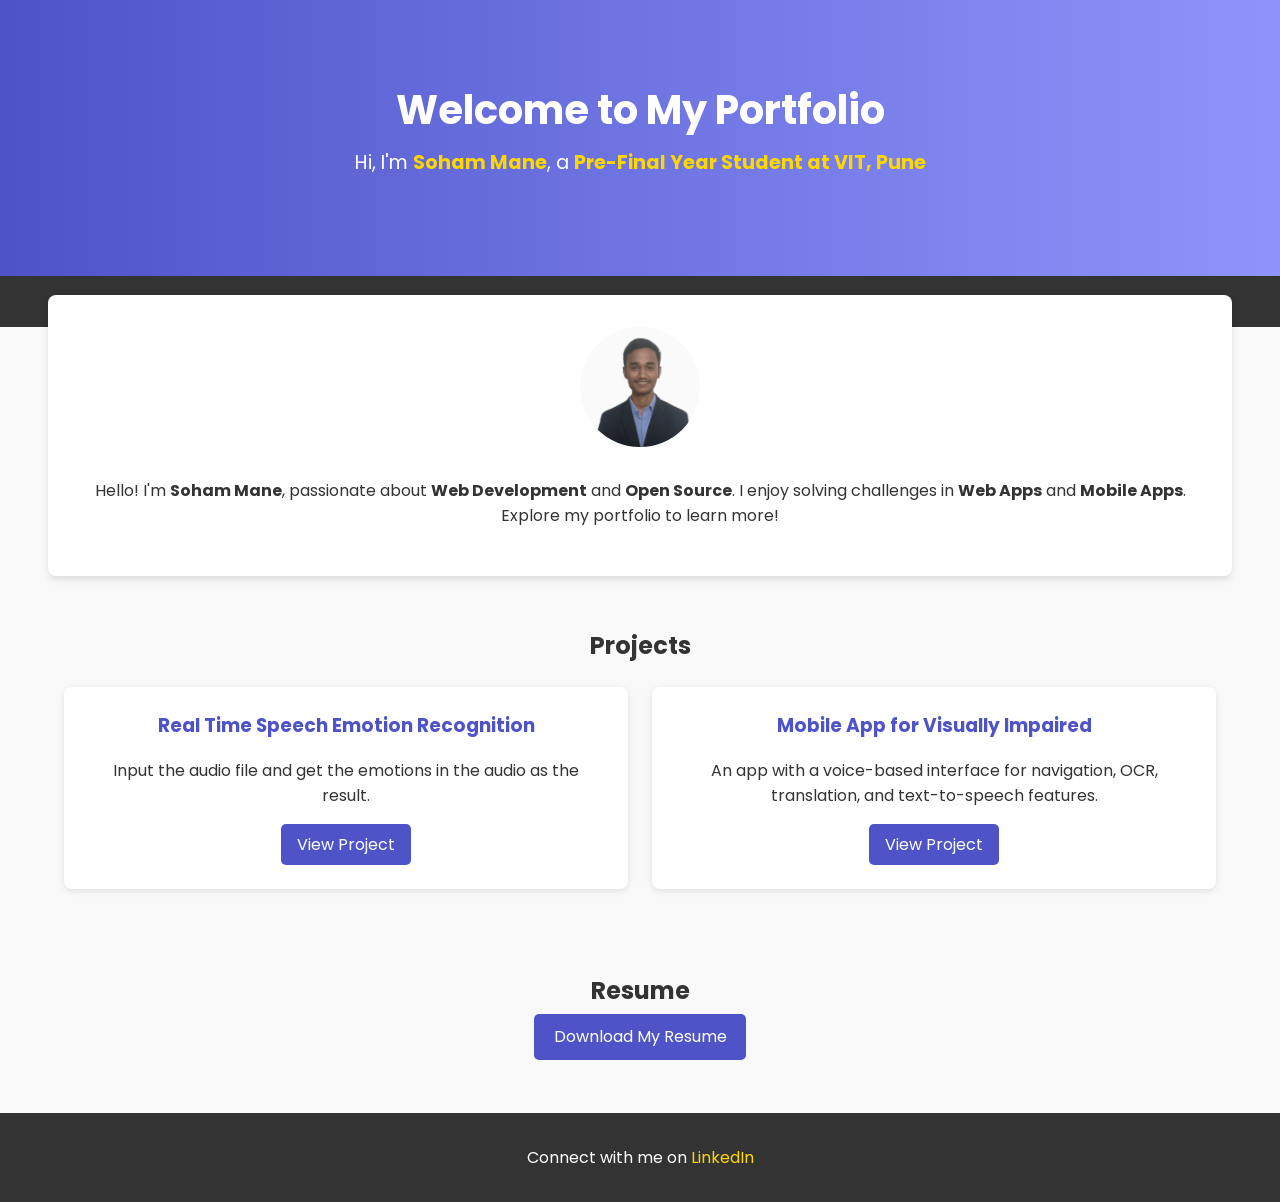
<file: index.html>
<!DOCTYPE html>
<html lang="en">
<head>
    <meta charset="UTF-8">
    <meta name="viewport" content="width=device-width, initial-scale=1.0">
    <title>My Portfolio</title>
    <link rel="stylesheet" href="https://cdnjs.cloudflare.com/ajax/libs/font-awesome/6.0.0-beta3/css/all.min.css">
    <link href="https://fonts.googleapis.com/css2?family=Poppins:wght@300;400;600&display=swap" rel="stylesheet">
    <style>
        /* General Styles */
        body {
            font-family: 'Poppins', sans-serif;
            margin: 0;
            padding: 0;
            background: #f9f9f9;
            color: #333;
        }

        .container {
            width: 90%;
            max-width: 1200px;
            margin: 0 auto;
            padding: 1rem;
        }

        /* Header Section */
        header {
            background: linear-gradient(to right, #4e54c8, #8f94fb);
            color: white;
            text-align: center;
            padding: 4rem 1rem;
        }
        header h1 {
            font-size: 2.5rem;
            margin: 0;
        }
        header p {
            font-size: 1.2rem;
            margin-top: 0.5rem;
        }
        header .highlight {
            font-weight: bold;
            color: #ffd700;
        }

        /* Navigation */
        nav {
            background: #333;
            display: flex;
            justify-content: center;
            padding: 0.8rem;
        }
        nav a {
            color: white;
            text-decoration: none;
            font-size: 1rem;
            margin: 0 1rem;
            transition: color 0.3s;
        }
        nav a:hover {
            color: #ffd700;
        }

        /* About Section */
        #about {
            text-align: center;
            padding: 2rem 1rem;
            background: #ffffff;
            box-shadow: 0 4px 6px rgba(0, 0, 0, 0.1);
            margin-top: -2rem;
            border-radius: 8px;
        }
        #about img {
            width: 120px;
            height: 120px;
            border-radius: 50%;
            margin-bottom: 1rem;
        }
        #about p {
            margin-top: 0.5rem;
        }

        /* Projects Section */
        #projects {
            padding: 2rem 1rem;
        }
        #projects h2 {
            text-align: center;
            margin-bottom: 1.5rem;
        }
        .project-grid {
            display: grid;
            grid-template-columns: repeat(auto-fit, minmax(280px, 1fr));
            gap: 1.5rem;
        }
        .project {
            background: white;
            padding: 1.5rem;
            border-radius: 8px;
            box-shadow: 0 2px 6px rgba(0, 0, 0, 0.1);
            text-align: center;
            transition: transform 0.3s;
        }
        .project:hover {
            transform: translateY(-5px);
        }
        .project h3 {
            margin-top: 0;
            color: #4e54c8;
        }
        .project p {
            margin: 0.5rem 0 1rem;
        }
        .project a {
            display: inline-block;
            padding: 0.5rem 1rem;
            color: white;
            background: #4e54c8;
            text-decoration: none;
            border-radius: 5px;
            transition: background 0.3s;
        }
        .project a:hover {
            background: #8f94fb;
        }

        /* Resume Section */
        #resume {
            text-align: center;
            padding: 2rem 1rem;
        }
        #resume h2 {
            margin-bottom: 1rem;
        }
        #resume a {
            padding: 0.7rem 1.2rem;
            font-size: 1rem;
            text-decoration: none;
            background: #4e54c8;
            color: white;
            border-radius: 5px;
            transition: background 0.3s;
        }
        #resume a:hover {
            background: #8f94fb;
        }

        /* Footer */
        footer {
            background: #333;
            color: white;
            text-align: center;
            padding: 1rem 0;
            margin-top: 2rem;
        }
        footer a {
            color: #ffd700;
            text-decoration: none;
        }
        footer a:hover {
            color: #8f94fb;
        }

        /* Responsive Design */
        @media (max-width: 768px) {
            header h1 {
                font-size: 2rem;
            }
            nav a {
                font-size: 0.9rem;
                margin: 0 0.5rem;
            }
            #about img {
                width: 100px;
                height: 100px;
            }
        }
    </style>
</head>
<body>
    <header>
        <div class="container">
            <h1>Welcome to My Portfolio</h1>
            <p>Hi, I'm <span class="highlight">Soham Mane</span>, a <span class="highlight">Pre-Final Year Student at VIT, Pune</span></p>
        </div>
    </header>

    <nav>
        <a href="#about">About Me</a>
        <a href="#projects">Projects</a>
        <a href="#resume">Resume</a>
    </nav>

    <section id="about" class="container">
        <img src="photo.jpeg" alt="My Photo">
        <p>Hello! I'm <strong>Soham Mane</strong>, passionate about <strong>Web Development</strong> and <strong>Open Source</strong>. I enjoy solving challenges in <strong>Web Apps</strong> and <strong>Mobile Apps</strong>. Explore my portfolio to learn more!</p>
    </section>

    <section id="projects" class="container">
        <h2>Projects</h2>
        <div class="project-grid">
            <div class="project">
                <h3>Real Time Speech Emotion Recognition</h3>
                <p>Input the audio file and get the emotions in the audio as the result.</p>
                <a href="https://github.com/SohamMane19/ML-CP-RealTime-SER" target="_blank">View Project</a>
            </div>
            <div class="project">
                <h3>Mobile App for Visually Impaired</h3>
                <p>An app with a voice-based interface for navigation, OCR, translation, and text-to-speech features.</p>
                <a href="https://github.com/SohamMane19/EDI-SY2-AppForVisuallyImpaired" target="_blank">View Project</a>
            </div>
        </div>
    </section>

    <section id="resume" class="container">
        <h2>Resume</h2>
        <a href="resume.pdf" target="_blank">Download My Resume</a>
    </section>

    <footer>
        <p>Connect with me on <a href="https://www.linkedin.com/in/sohamm19" target="_blank">LinkedIn</a></p>
    </footer>
</body>
</html>
</file>
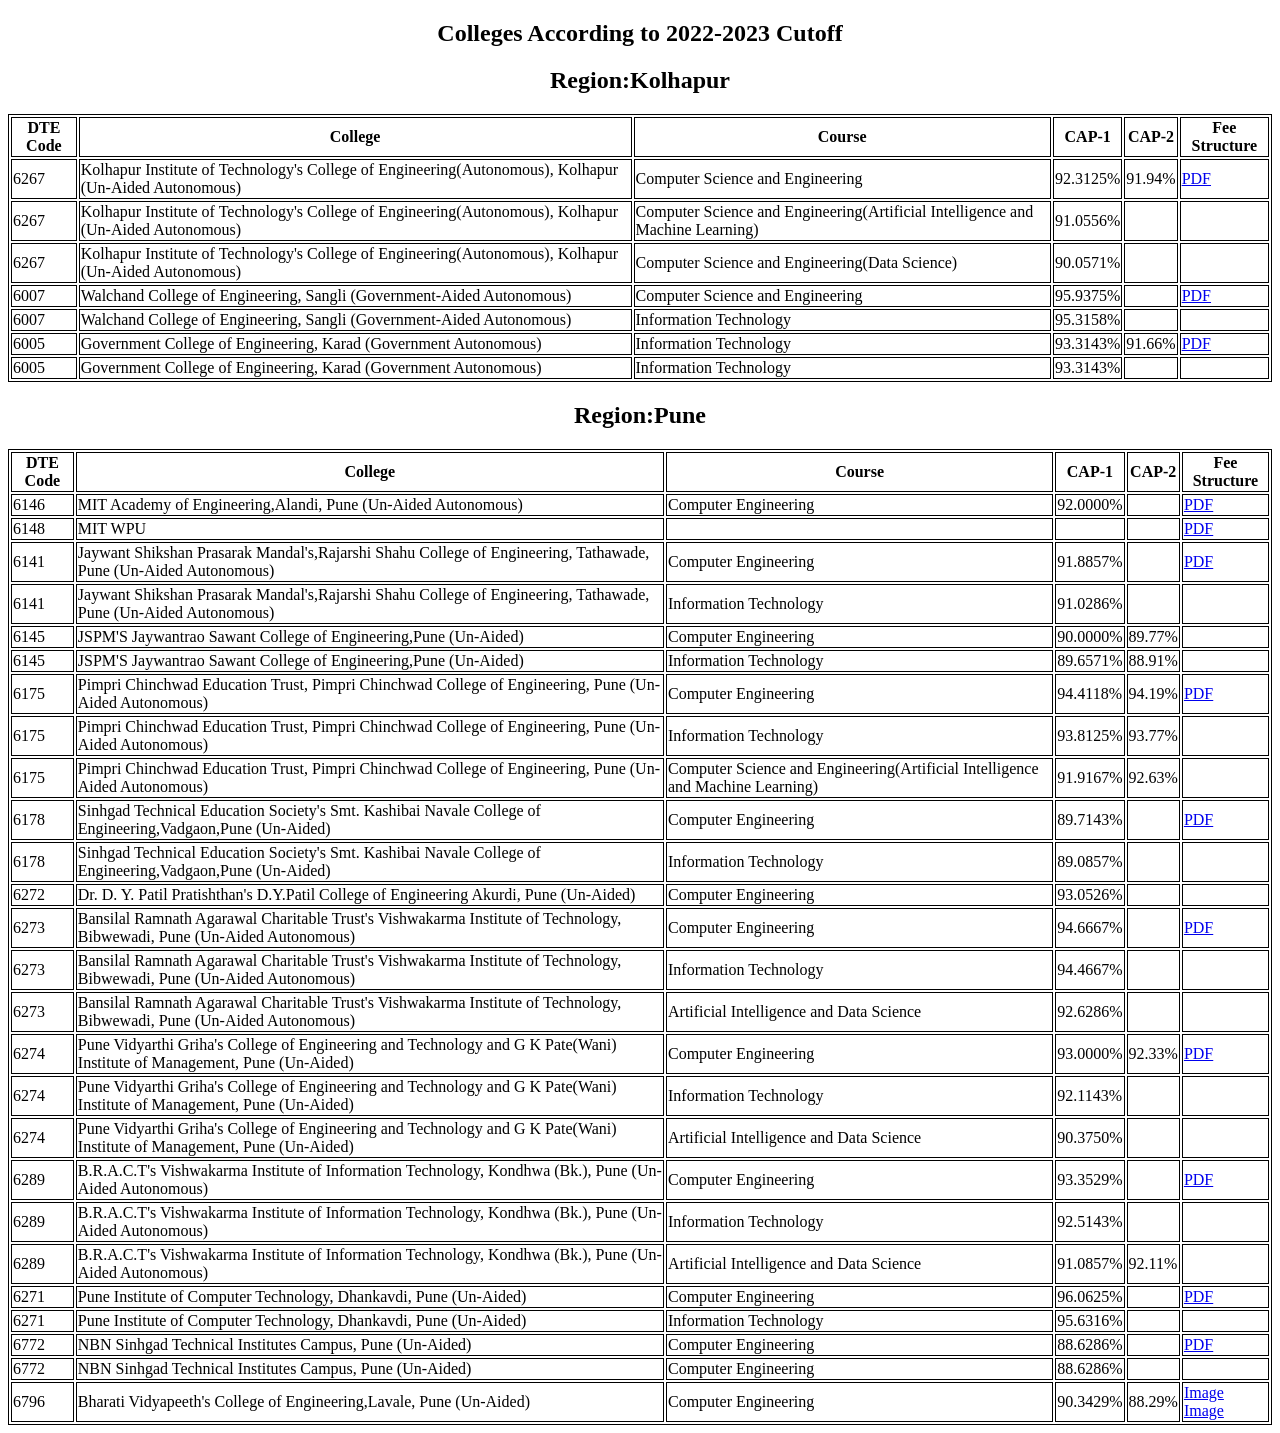
<file: colleges_list.html>
<!DOCTYPE html>
<html>
<style>
table, th, td {
  border:1px solid black;
}
h2{
  text-align: center;
}
</style>
<body>

<h2>Colleges According to 2022-2023 Cutoff</h2>
<h2>Region:Kolhapur</h2>
<table style="width:100%">
  <tr>
    <th>DTE Code</th>
    <th>College</th>
    <th>Course</th>
    <th>CAP-1</th>
    <th>CAP-2</th>
    <th>Fee Structure</th>
  </tr>
  <tr>
    <td>6267</td>
    <td>Kolhapur Institute of Technology's College of Engineering(Autonomous), Kolhapur (Un-Aided Autonomous)</td>
    <td>Computer Science and Engineering</td>
    <td>92.3125%</td>
    <td>91.94%</td>
    <td><a href="pdfs/KITCOEK_Fees Structure 2023-24 - DSE BTech.pdf">PDF</a></td>
  </tr>
  <tr>
    <td>6267</td>
    <td>Kolhapur Institute of Technology's College of Engineering(Autonomous), Kolhapur (Un-Aided Autonomous)</td>
    <td>Computer Science and Engineering(Artificial Intelligence and Machine Learning)</td>
    <td>91.0556%</td>
    <td></td>
    <td></td>
  </tr>
  <tr>
    <td>6267</td>
    <td>Kolhapur Institute of Technology's College of Engineering(Autonomous), Kolhapur (Un-Aided Autonomous)</td>
    <td>Computer Science and Engineering(Data Science)</td>
    <td>90.0571%</td>
    <td></td>
    <td></td>
  </tr>
  <tr>
    <td>6007</td>
    <td>Walchand College of Engineering, Sangli (Government-Aided Autonomous)</td>
    <td>Computer Science and Engineering</td>
    <td>95.9375%</td>
    <td></td>
    <td><a href="pdfs/Walchand_Fee Structure UG_PG_Diploma_2022_23_230123.pdf">PDF</a></td>
  </tr>
  <tr>
    <td>6007</td>
    <td>Walchand College of Engineering, Sangli (Government-Aided Autonomous)</td>
    <td>Information Technology</td>
    <td>95.3158%</td>
    <td></td>
    <td></td>
  </tr>
  <tr>
    <td>6005</td>
    <td>Government College of Engineering, Karad (Government Autonomous)</td>
    <td>Information Technology</td>
    <td>93.3143%</td>
    <td>91.66%</td>
    <td><a href="pdfs/GCOEK_Fee_Structure_2023-24_1687942391.pdf">PDF</a></td>
  </tr>
  <tr>
    <td>6005</td>
    <td>Government College of Engineering, Karad (Government Autonomous)</td>
    <td>Information Technology</td>
    <td>93.3143%</td>
    <td></td>
    <td></td>
  </tr>
</table>

<h2>Region:Pune</h2>
<table style="width:100%">
  <tr>
    <th>DTE Code</th>
    <th>College</th>
    <th>Course</th>
    <th>CAP-1</th>
    <th>CAP-2</th>
    <th>Fee Structure</th>
  </tr>
  <tr>
    <td>6146</td>
    <td>MIT Academy of Engineering,Alandi, Pune (Un-Aided Autonomous)</td>
    <td>Computer Engineering</td>
    <td>92.0000%</td>
    <td></td>
    <td><a href="pdfs/MITAOE_DSY-BTech-Fee-Structure-2022-23.pdf">PDF</a></td>
  </tr>
  <tr>
    <td>6148</td>
    <td>MIT WPU</td>
    <td></td>
    <td></td>
    <td></td>
    <td><a href="pdfs/MITWPU_fee_structure.png">PDF</a></td>
  </tr>
  <tr>
    <td>6141</td>
    <td>Jaywant Shikshan Prasarak Mandal's,Rajarshi Shahu College of Engineering, Tathawade, Pune (Un-Aided Autonomous)</td>
    <td>Computer Engineering</td>
    <td>91.8857%</td>
    <td></td>
    <td><a href="pdfs/6141_JSPMRSCOE_fees structure 2023-24.pdf">PDF</a></td>
  </tr>
  <tr>
    <td>6141</td>
    <td>Jaywant Shikshan Prasarak Mandal's,Rajarshi Shahu College of Engineering, Tathawade, Pune (Un-Aided Autonomous)</td>
    <td>Information Technology</td>
    <td>91.0286%</td>
    <td></td>
    <td></td>
  </tr>
  <tr>
    <td>6145</td>
    <td>JSPM'S Jaywantrao Sawant College of Engineering,Pune (Un-Aided)</td>
    <td>Computer Engineering</td>
    <td>90.0000%</td>
    <td>89.77%</td>
    <td></td>
  </tr>
  <tr>
    <td>6145</td>
    <td>JSPM'S Jaywantrao Sawant College of Engineering,Pune (Un-Aided)</td>
    <td>Information Technology</td>
    <td>89.6571%</td>
    <td>88.91%</td>
    <td></td>
  </tr>
  <tr>
    <td>6175</td>
    <td>Pimpri Chinchwad Education Trust, Pimpri Chinchwad College of Engineering, Pune (Un-Aided Autonomous)</td>
    <td>Computer Engineering</td>
    <td>94.4118%</td>
    <td>94.19%</td>
    <td><a href="pdfs/Admission Fee Structure of PCCOE Engineering College, Pune.htm">PDF</a></td>
  </tr>
  <tr>
    <td>6175</td>
    <td>Pimpri Chinchwad Education Trust, Pimpri Chinchwad College of Engineering, Pune (Un-Aided Autonomous)</td>
    <td>Information Technology</td>
    <td>93.8125%</td>
    <td>93.77%</td>
    <td></td>
  </tr>
  <tr>
    <td>6175</td>
    <td>Pimpri Chinchwad Education Trust, Pimpri Chinchwad College of Engineering, Pune (Un-Aided Autonomous)</td>
    <td>Computer Science and Engineering(Artificial Intelligence and Machine Learning)</td>
    <td>91.9167%</td>
    <td>92.63%</td>
    <td></td>
  </tr>
  <tr>
    <td>6178</td>
    <td>Sinhgad Technical Education Society's Smt. Kashibai Navale College of Engineering,Vadgaon,Pune (Un-Aided)</td>
    <td>Computer Engineering</td>
    <td>89.7143%</td>
    <td></td>
    <td><a href="pdfs/6178_STE_Fee Structure_DSE_2021-22.pdf">PDF</a></td>
  </tr>
  <tr>
    <td>6178</td>
    <td>Sinhgad Technical Education Society's Smt. Kashibai Navale College of Engineering,Vadgaon,Pune (Un-Aided)</td>
    <td>Information Technology</td>
    <td>89.0857%</td>
    <td></td>
    <td></td>
  </tr>
  <tr>
    <td>6272</td>
    <td>Dr. D. Y. Patil Pratishthan's D.Y.Patil College of Engineering Akurdi, Pune (Un-Aided)</td>
    <td>Computer Engineering</td>
    <td>93.0526%</td>
    <td></td>
    <td></td>
  </tr>
  <tr>
    <td>6273</td>
    <td>Bansilal Ramnath Agarawal Charitable Trust's Vishwakarma Institute of Technology, Bibwewadi, Pune (Un-Aided Autonomous)</td>
    <td>Computer Engineering</td>
    <td>94.6667%</td>
    <td></td>
    <td><a href="pdfs/6273_BRACTS_VIT_fees_structure_BTECH_MTECH_SEDA_July23.pdf">PDF</a></td>
  </tr>
  <tr>
    <td>6273</td>
    <td>Bansilal Ramnath Agarawal Charitable Trust's Vishwakarma Institute of Technology, Bibwewadi, Pune (Un-Aided Autonomous)</td>
    <td>Information Technology</td>
    <td>94.4667%</td>
    <td></td>
    <td></td>
  </tr>
  <tr>
    <td>6273</td>
    <td>Bansilal Ramnath Agarawal Charitable Trust's Vishwakarma Institute of Technology, Bibwewadi, Pune (Un-Aided Autonomous)</td>
    <td>Artificial Intelligence and Data Science</td>
    <td>92.6286%</td>
    <td></td>
    <td></td>
  </tr>
  <tr>
    <td>6274</td>
    <td>Pune Vidyarthi Griha's College of Engineering and Technology and G K Pate(Wani) Institute of Management, Pune (Un-Aided)</td>
    <td>Computer Engineering</td>
    <td>93.0000%</td>
    <td>92.33%</td>
    <td><a href="pdfs/6274_PVGCOET_DSE-2022-23-Fee-Notice.pdf">PDF</a></td>
  </tr>
  <tr>
    <td>6274</td>
    <td>Pune Vidyarthi Griha's College of Engineering and Technology and G K Pate(Wani) Institute of Management, Pune (Un-Aided)</td>
    <td>Information Technology</td>
    <td>92.1143%</td>
    <td></td>
    <td></td>
  </tr>
  <tr>
    <td>6274</td>
    <td>Pune Vidyarthi Griha's College of Engineering and Technology and G K Pate(Wani) Institute of Management, Pune (Un-Aided)</td>
    <td>Artificial Intelligence and Data Science</td>
    <td>90.3750%</td>
    <td></td>
    <td></td>
  </tr>
  <tr>
    <td>6289</td>
    <td>B.R.A.C.T's Vishwakarma Institute of Information Technology, Kondhwa (Bk.), Pune (Un-Aided Autonomous)</td>
    <td>Computer Engineering</td>
    <td>93.3529%</td>
    <td></td>
    <td><a href="pdfs/6289_BRACTS_VIIT_SY--B-Tech-Direct-2023-24.pdf">PDF</a></td>
  </tr>
  <tr>
    <td>6289</td>
    <td>B.R.A.C.T's Vishwakarma Institute of Information Technology, Kondhwa (Bk.), Pune (Un-Aided Autonomous)</td>
    <td>Information Technology</td>
    <td>92.5143%</td>
    <td></td>
    <td></td>
  </tr>
  <tr>
    <td>6289</td>
    <td>B.R.A.C.T's Vishwakarma Institute of Information Technology, Kondhwa (Bk.), Pune (Un-Aided Autonomous)</td>
    <td>Artificial Intelligence and Data Science</td>
    <td>91.0857%</td>
    <td>92.11%</td>
    <td></td>
  </tr>
  <tr>
    <td>6271</td>
    <td>Pune Institute of Computer Technology, Dhankavdi, Pune (Un-Aided)</td>
    <td>Computer Engineering</td>
    <td>96.0625%</td>
    <td></td>
    <td><a href="pdfs/PICT_CATEGORYWISE FEE STRUCTURE FOR ACADEMIC YEAR 2023-24-for website-13.07.2023.pdf">PDF</a></td>
  </tr>
  <tr>
    <td>6271</td>
    <td>Pune Institute of Computer Technology, Dhankavdi, Pune (Un-Aided)</td>
    <td>Information Technology</td>
    <td>95.6316%</td>
    <td></td>
    <td></td>
  </tr>
  <tr>
    <td>6772</td>
    <td>NBN Sinhgad Technical Institutes Campus, Pune (Un-Aided)</td>
    <td>Computer Engineering</td>
    <td>88.6286%</td>
    <td></td>
    <td><a href="pdfs/6772_NBN_SinghgadTechnicalInstitutes_feestructure.png">PDF</a></td>
  </tr>
  <tr>
    <td>6772</td>
    <td>NBN Sinhgad Technical Institutes Campus, Pune (Un-Aided)</td>
    <td>Computer Engineering</td>
    <td>88.6286%</td>
    <td></td>
    <td></td>
  </tr>
  <tr>
    <td>6796</td>
    <td>Bharati Vidyapeeth's College of Engineering,Lavale, Pune (Un-Aided)</td>
    <td>Computer Engineering</td>
    <td>90.3429%</td>
    <td>88.29%</td>
    <td><a href="pdfs/6796_BVCOE_feestructure.png">Image</a><br><a href="pdfs/6796_BVCOE_hostelfee.png">Image</a></td>
  </tr>
</table>
</body>
</html>
</file>
